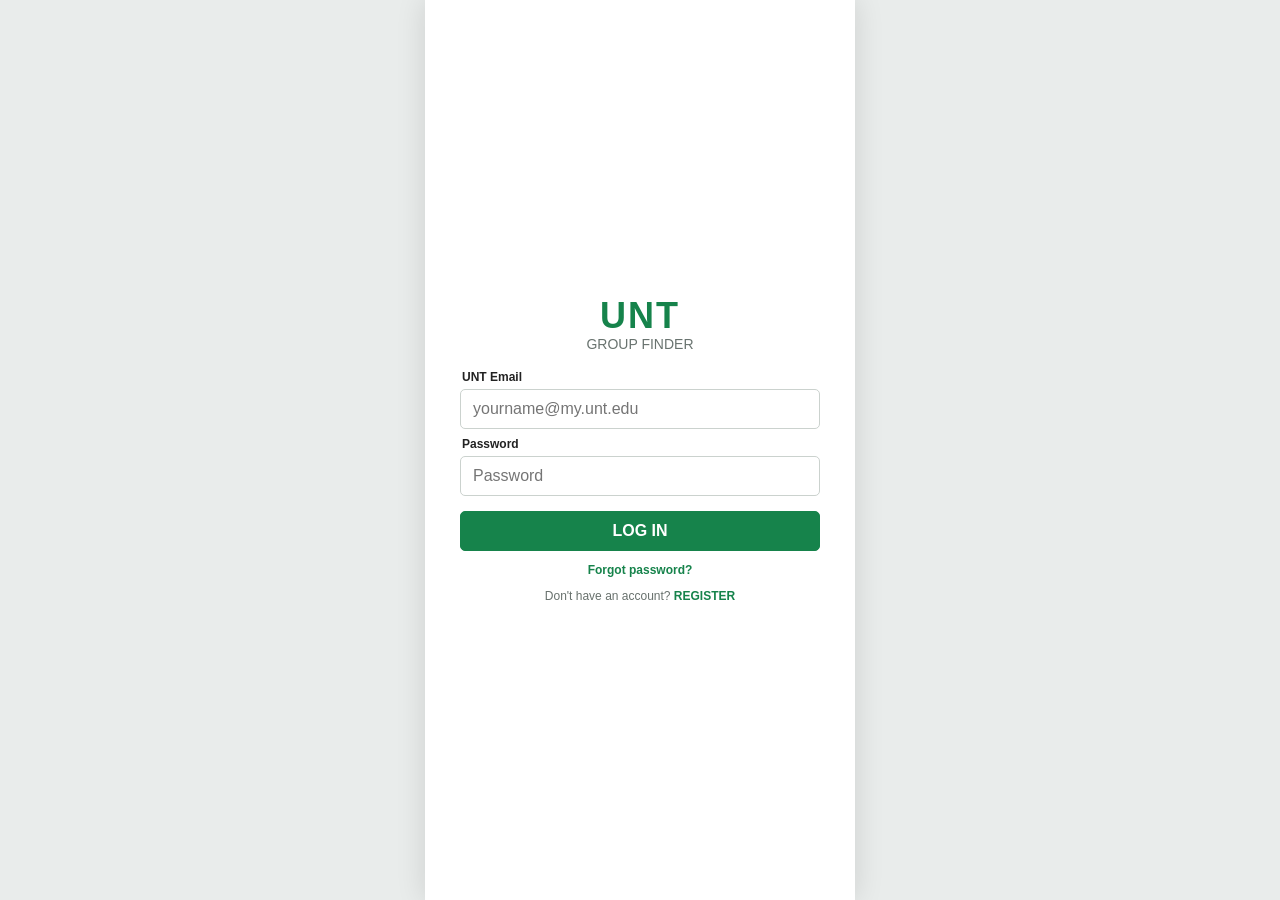
<file: index2.html>
<!DOCTYPE html>
<html lang="en">
<head>
<meta charset="UTF-8">
<meta name="viewport" content="width=device-width, initial-scale=1.0">
<title>UNT Group Finder</title>
<link rel="stylesheet" href="style.css">
</head>
<body>

<div class="app">

  <section id="login" class="screen active auth">
    <div class="auth-card">
      <div class="logo">UNT</div>
      <div class="subtitle">GROUP FINDER</div>
      <div class="field">
        <label>UNT Email</label>
        <input id="loginEmail" type="email" placeholder="yourname@my.unt.edu">
      </div>
      <div class="field">
        <label>Password</label>
        <input id="loginPassword" type="password" placeholder="Password">
      </div>
      <button class="primary" onclick="login()">LOG IN</button>
      <p class="small"><span class="link" onclick="show('forgot')">Forgot password?</span></p>
      <p class="small">Don't have an account? <span class="link" onclick="show('register')">REGISTER</span></p>
    </div>
  </section>

  <section id="forgot" class="screen auth">
    <div class="auth-card">
      <button class="back" onclick="show('login')">← Back to Login</button>
      <div class="logo">UNT</div>
      <div class="subtitle">RESET PASSWORD</div>
      <p class="helper">Enter your UNT email and we will send you a link to reset your password.</p>
      <div class="field"><label>UNT Email</label><input id="forgotEmail" type="email" placeholder="yourname@my.unt.edu"></div>
      <button class="primary" onclick="sendReset()">SEND RESET LINK</button>
      <p class="helper">Demo only: no email is sent until the backend is connected.</p>
      <p class="small">Remembered it? <span class="link" onclick="show('login')">LOG IN</span></p>
    </div>
  </section>

  <section id="register" class="screen auth">
    <div class="auth-card">
      <button class="back" onclick="show('login')">← Back to Login</button>
      <div class="logo">UNT</div>
      <div class="subtitle">CREATE ACCOUNT</div>
      <div class="field"><label>Your Name</label><input id="regName" placeholder="Your Name"></div>
      <div class="field"><label>UNT Email</label><input id="regEmail" type="email" placeholder="yourname@my.unt.edu"></div>
      <div class="field"><label>Create Password</label><input id="regPass" type="password" placeholder="Create Password"></div>
      <div class="field"><label>Confirm Password</label><input id="regConfirm" type="password" placeholder="Confirm Password"></div>
      <button class="primary" onclick="register()">REGISTER</button>
      <p class="small">Already have an account? <span class="link" onclick="show('login')">LOG IN</span></p>
    </div>
  </section>

  <section id="home" class="screen">
    <header class="topbar">
      <button class="hamburger" onclick="toggleDrawer()">☰</button>
      <div class="brand">UNT GROUP FINDER</div>
      <button class="icon-btn" onclick="show('notifications')" aria-label="Notifications">♧<span class="badge" id="notifBadge">0</span></button>
    </header>
    <div style="padding-top:18px">
      <h1>Find a Group</h1>
      <div class="search">
        <input id="searchInput" oninput="renderGroups()" placeholder="Search courses or hobbies...">
        <button class="primary" style="width:auto;margin:0" onclick="renderGroups()">Search</button>
      </div>
      <select id="filter" class="filter" onchange="renderGroups()">
        <option value="all">Filter by Category</option>
        <option value="course">Courses</option>
        <option value="hobby">Hobbies</option>
      </select>
      <div id="groupList"></div>
    </div>
  </section>

  <section id="groups" class="screen">
    <header class="topbar">
      <button class="hamburger" onclick="toggleDrawer()">☰</button>
      <div class="brand">GROUPS JOINED</div>
      <button class="icon-btn" onclick="show('notifications')">♧</button>
    </header>
    <div style="padding-top:18px">
      <h1>Groups Joined</h1>
      <div id="joinedList"></div>
    </div>
  </section>

  <section id="groupsLeft" class="screen">
    <header class="topbar">
      <button class="hamburger" onclick="toggleDrawer()">☰</button>
      <div class="brand">GROUPS LEFT</div>
      <button class="icon-btn" onclick="show('notifications')">♧</button>
    </header>
    <div style="padding-top:18px">
      <h1>Previously Left Groups</h1>
      <p class="helper" style="margin-bottom:12px">Groups you were formerly part of. You can rejoin at any time.</p>
      <div id="leftList"></div>
    </div>
  </section>
      

  <section id="profile" class="screen">
    <header class="topbar">
      <button class="hamburger" onclick="toggleDrawer()">☰</button>
      <div class="brand">ACCOUNT</div>
    </header>
    <div style="padding-top:18px">
      <div class="profile-card">
        <div id="avatar" class="avatar">◯</div>
        <input id="photoInput" class="photo-input" type="file" accept="image/*" onchange="previewPhoto()">
        <p class="helper center">Profile picture (optional, under 500 KB)</p>
        <div class="field"><label for="profileName">Display Name</label><input id="profileName" placeholder="Your Name"></div>
        <div id="profileEmail" class="profile-email">yourname@my.unt.edu</div>
        <div class="field"><label for="profileAbout">About</label><textarea id="profileAbout" rows="2" placeholder="Write a little about yourself."></textarea></div>
        <div class="field"><label for="profileInterests">Hobbies / Classes</label><textarea id="profileInterests" rows="3" placeholder="Computer Science, Gaming, CSCE 3444..."></textarea></div>
        <button class="primary" onclick="saveProfile()">SAVE PROFILE</button>
        <div class="profile-line"><b>GROUPS JOINED</b><div id="profileGroups"></div></div>
      </div>

      <div class="profile-card account-settings">
        <h2>Account Verification</h2>
        <p class="helper">Status: <strong id="verificationStatus">Not verified</strong></p>
        <button class="secondary" onclick="verifyAccount()">VERIFY ACCOUNT</button>
        <p class="helper">Demo only: this marks the account as verified in this page. It does not send an email.</p>
      </div>

      <div class="profile-card account-settings">
        <h2>Update Password</h2>
        <div class="field"><label for="currentPassword">Current Password</label><input id="currentPassword" type="password" autocomplete="current-password" placeholder="Enter current password"></div>
        <div class="field"><label for="newPassword">New Password</label><input id="newPassword" type="password" autocomplete="new-password" placeholder="Enter new password"></div>
        <div class="field"><label for="confirmNewPassword">Confirm New Password</label><input id="confirmNewPassword" type="password" autocomplete="new-password" placeholder="Confirm new password"></div>
        <button class="primary" onclick="updatePassword()">UPDATE PASSWORD</button>
      </div>
    </div>
  </section>

  <section id="notifications" class="screen">
    <header class="topbar">
      <button class="hamburger" onclick="toggleDrawer()">☰</button>
      <div class="brand">NOTIFICATIONS</div>
    </header>
    <div style="padding-top:18px">
      <h1>Notifications</h1>
      <div id="notificationList"></div>
    </div>
  </section>

  <div id="drawer" class="drawer" onclick="closeDrawer(event)">
    <div class="drawer-panel" onclick="event.stopPropagation()">
      <div class="drawer-head">
        <div class="drawer-title">MENU</div>
        <button class="hamburger" onclick="toggleDrawer()">×</button>
      </div>
      <button class="menu-item" onclick="navigate('groups')"><span>👥</span>Groups Joined</button>
      <button class="menu-item" onclick="navigate('home')"><span>⌕</span>Find Groups</button>
      <button class="menu-item" onclick="navigate('profile')"><span>♙</span>Account</button>
      <button class="menu-item" onclick="logout()"><span>↪</span>Log Out</button>
    </div>
  </div>

</div>

<div id="toast" class="toast"></div>

<script src="script.js" defer></script>
</body>
</html>
</file>
<file: style.css>
:root{
    --green:#16834b;
    --green-dark:#0d6338;
    --light:#f5f7f6;
    --border:#d6dcd8;
    --text:#222;
    --muted:#68716d;
    --danger:#b52a2a;
  }
  *{box-sizing:border-box}
  body{
    margin:0;
    font-family:Arial, Helvetica, sans-serif;
    background:#e9eceb;
    color:var(--text);
  }
  button,input,select{font:inherit}
  button{cursor:pointer}
  .app{
    width:min(430px,100vw);
    min-height:100vh;
    margin:auto;
    background:white;
    box-shadow:0 0 28px rgba(0,0,0,.12);
    position:relative;
  }
  .topbar{
    height:66px;
    display:flex;
    align-items:center;
    gap:14px;
    padding:0 18px;
    border-bottom:1px solid var(--border);
    background:#fff;
    position:sticky;
    top:0;
    z-index:5;
  }
  .hamburger{
    width:40px;height:40px;border:0;background:transparent;
    font-size:25px;color:#333;
  }
  .brand{
    font-weight:800;
    letter-spacing:.5px;
    color:var(--green);
    font-size:20px;
    flex:1;
  }
  .icon-btn{
    width:38px;height:38px;border:0;background:transparent;
    font-size:21px;position:relative;
  }
  .badge{
    position:absolute;right:2px;top:1px;
    background:#d52c2c;color:white;border-radius:50%;
    min-width:17px;height:17px;font-size:10px;
    display:flex;align-items:center;justify-content:center;
  }

  .screen{display:none;padding:20px 18px 35px}
  .screen.active{display:block}
  .screen.auth{display:none}
  .auth{
    min-height:100vh;min-height:100dvh;display:flex;align-items:center;justify-content:center;
    padding:18px 24px;background:#fff;
  }
  /* Keep the login and registration cards centered instead of using the normal scrolling screen layout. */
  .screen.auth.active{display:flex;}
  .auth-card{width:100%;max-width:360px;text-align:center}
  .auth .logo{font-size:36px;line-height:1.05}
  .auth .subtitle{margin-bottom:18px}
  .auth .field{margin:8px 0}
  .auth .field input{padding:10px 12px}
  .auth .primary{padding:10px 14px;margin-top:7px}
  .auth .small{margin:12px 0 0}
  .account-settings{margin-top:14px}
  .account-settings h2{margin:0 0 10px}
  .account-settings .field{margin:9px 0}
  .account-settings .field input{padding:10px 12px}
  @media (max-height:650px){
    .auth{padding:10px 24px;}
    .auth .logo{font-size:30px;}
    .auth .subtitle{margin-bottom:10px;}
    .auth .field{margin:6px 0;}
    .auth .field input{padding:8px 10px;}
    .auth .primary{padding:9px 12px;margin-top:5px;}
  }
  .logo{
    font-size:40px;font-weight:900;color:var(--green);
    letter-spacing:2px;margin-bottom:2px;
  }
  .subtitle{font-size:14px;color:#69736f;margin-bottom:28px}
  .field{margin:11px 0;text-align:left}
  .field label{display:block;font-size:12px;font-weight:700;margin:0 0 5px 2px}
  .field input,.field select,.field textarea{
    width:100%;padding:12px 13px;border:1px solid #cbd2ce;
    border-radius:5px;background:#fff;outline:none;
  }
  .field input:focus,.field select:focus{border-color:var(--green)}
  .primary,.secondary,.danger{
    width:100%;padding:12px 14px;border-radius:5px;border:1px solid;
    margin-top:10px;font-weight:700;
  }
  .primary{background:var(--green);border-color:var(--green);color:white}
  .primary:hover{background:var(--green-dark)}
  .secondary{background:white;border-color:var(--green);color:var(--green)}
  .danger{background:white;border-color:#c94a4a;color:var(--danger)}
  .link{color:var(--green);font-weight:700;cursor:pointer}
  .small{font-size:12px;color:var(--muted)}
  .center{text-align:center}

  h1{font-size:23px;margin:0 0 16px}
  h2{font-size:17px;margin:20px 0 10px}
  .search{
    display:flex;gap:8px;margin-bottom:12px
  }
  .search input{
    flex:1;padding:11px 12px;border:1px solid var(--border);border-radius:5px
  }
  .filter{
    width:100%;padding:10px;border:1px solid var(--border);border-radius:5px;
    margin-bottom:14px;background:white
  }
  .group-card{
    border:1px solid var(--border);border-radius:8px;padding:14px;
    margin:10px 0;background:white;
  }
  .group-row{display:flex;gap:12px;align-items:center}
  .group-icon{
    width:48px;height:48px;border-radius:50%;
    background:#e3f2e9;color:var(--green);
    display:flex;align-items:center;justify-content:center;font-size:23px;
    flex:none;
  }
  .group-name{font-weight:800;font-size:15px}
  .group-meta{font-size:12px;color:var(--muted);margin-top:3px}
  .group-actions{display:flex;justify-content:flex-end;margin-top:10px}
  .join-btn,.leave-btn{
    border:0;border-radius:4px;padding:7px 13px;font-weight:700
  }
  .join-btn{background:var(--green);color:white}
  .leave-btn{background:#f5eeee;color:var(--danger)}
  .empty{padding:30px 10px;text-align:center;color:var(--muted)}

  .drawer{
    position:fixed;inset:0;background:rgba(0,0,0,.35);
    display:none;z-index:20;
  }
  .drawer.open{display:block}
  .drawer-panel{
    width:min(310px,82vw);height:100%;background:white;
    padding:25px 18px;box-shadow:5px 0 20px rgba(0,0,0,.15)
  }
  .drawer-head{display:flex;align-items:center;justify-content:space-between;margin-bottom:25px}
  .drawer-title{font-size:21px;font-weight:900;color:var(--green)}
  .menu-item{
    width:100%;padding:14px 10px;border:0;background:white;text-align:left;
    border-radius:5px;font-weight:700;
  }
  .menu-item:hover{background:#f0f5f2}
  .menu-item span{margin-right:12px}

  .profile-card{border:1px solid var(--border);border-radius:8px;padding:18px}
  .avatar{
    width:86px;height:86px;border-radius:50%;margin:0 auto 12px;
    background:#dfe7e3;display:flex;align-items:center;justify-content:center;
    font-size:40px;color:#6b7771
  }
  .profile-name{text-align:center;font-weight:800;font-size:20px}
  .profile-email{text-align:center;color:var(--muted);font-size:13px;margin:5px 0 18px}
  .profile-line{padding:11px 0;border-top:1px solid #edf0ee}
  .profile-line b{display:block;font-size:12px;color:var(--muted);margin-bottom:3px}

  .notification{
    border:1px solid var(--border);border-radius:8px;padding:13px;
    margin:10px 0;display:flex;gap:11px
  }
  .notification .bell{font-size:20px}
  .notification p{margin:0;font-size:13px;line-height:1.4}
  .notification time{display:block;color:var(--muted);font-size:11px;margin-top:4px}

  .toast{
    position:fixed;left:50%;bottom:22px;transform:translateX(-50%);
    background:#222;color:#fff;padding:11px 15px;border-radius:5px;
    font-size:13px;display:none;z-index:50;white-space:nowrap
  }
  .toast.show{display:block}

  .back{border:0;background:transparent;padding:0;margin-bottom:14px;color:var(--green);font-weight:700}
  .helper{font-size:12px;color:var(--muted);line-height:1.45}

  .avatar{background-size:cover;background-position:center;overflow:hidden}
  .photo-input{display:block;margin:0 auto 4px;font-size:12px;max-width:100%}
  .center{text-align:center}
  .field textarea{resize:vertical;font:inherit}
  #profileGroups div{padding:5px 0;font-size:14px}
  .badge.hidden{display:none}
  .notification.unread{border-left:4px solid var(--green);background:#f6fbf8}
</file>
